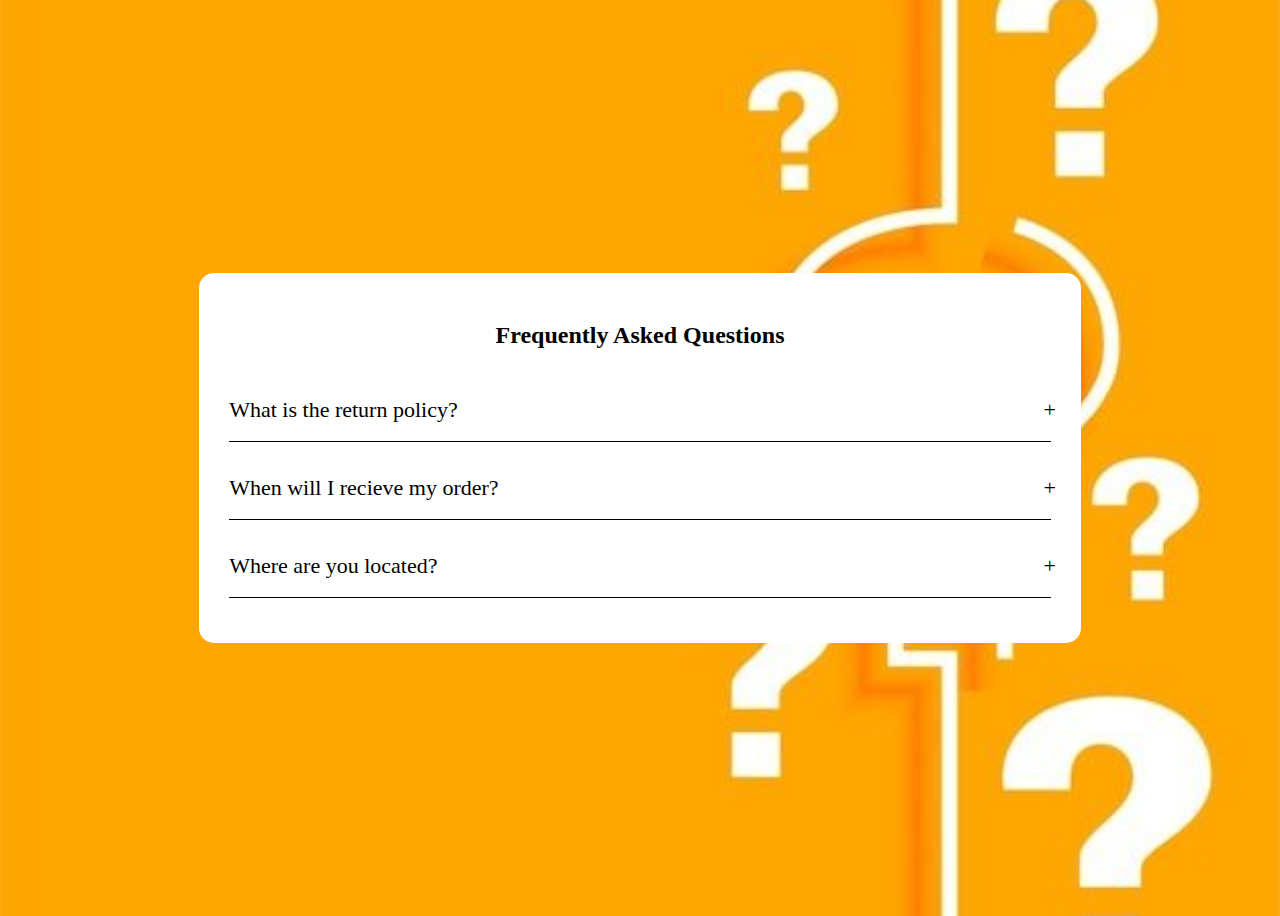
<file: AccordinProject/index.html>
<!DOCTYPE html>
<html lang="en">
<head>
    <meta charset="UTF-8">
    <meta name="viewport" content="width=device-width, initial-scale=1.0">
    <title>Accordin </title>
    <link rel="stylesheet" href="https://cdnjs.cloudflare.com/ajax/libs/font-awesome/6.5.2/css/all.min.css" 
    integrity="sha512-SnH5WK+bZxgPHs44uWIX+LLJAJ9/2PkPKZ5QiAj6Ta86w+fsb2TkcmfRyVX3pBnMFcV7oQPJkl9QevSCWr3W6A==" 
    crossorigin="anonymous" referrerpolicy="no-referrer" />
    <link rel="stylesheet" href="style.css">
</head>
<body>
    <div class="accordin">
        <h2 class="accordin-title">Frequently Asked Questions</h2>
        <div class="content-container">
            <div class="question">What is the return policy?</div>
            <div class="answer">Learn about JavaScript DOM manipulation in this
                 beginner's tutorial. This is when you use JavaScript to add, 
                 remove, and modify elements of a website.
            </div>
        </div>
        <div class="content-container">
            <div class="question">When will I recieve my order?</div>
            <div class="answer">Learn about JavaScript DOM manipulation in this beginner's 
                tutorial. This is when you use JavaScript to add, remove, and modify 
                elements of a website. In the first part of the </div>
        </div>
        <div class="content-container">
            <div class="question">Where are you located?</div>
            <div class="answer">Learn about JavaScript DOM manipulation in this beginner's 
                tutorial. This is when you use JavaScript to add, remove, and modify 
                elements of a website. In the first part of the </div>
        </div>
    </div>
    <script src="app.js"></script>
</body>
</html>
</file>
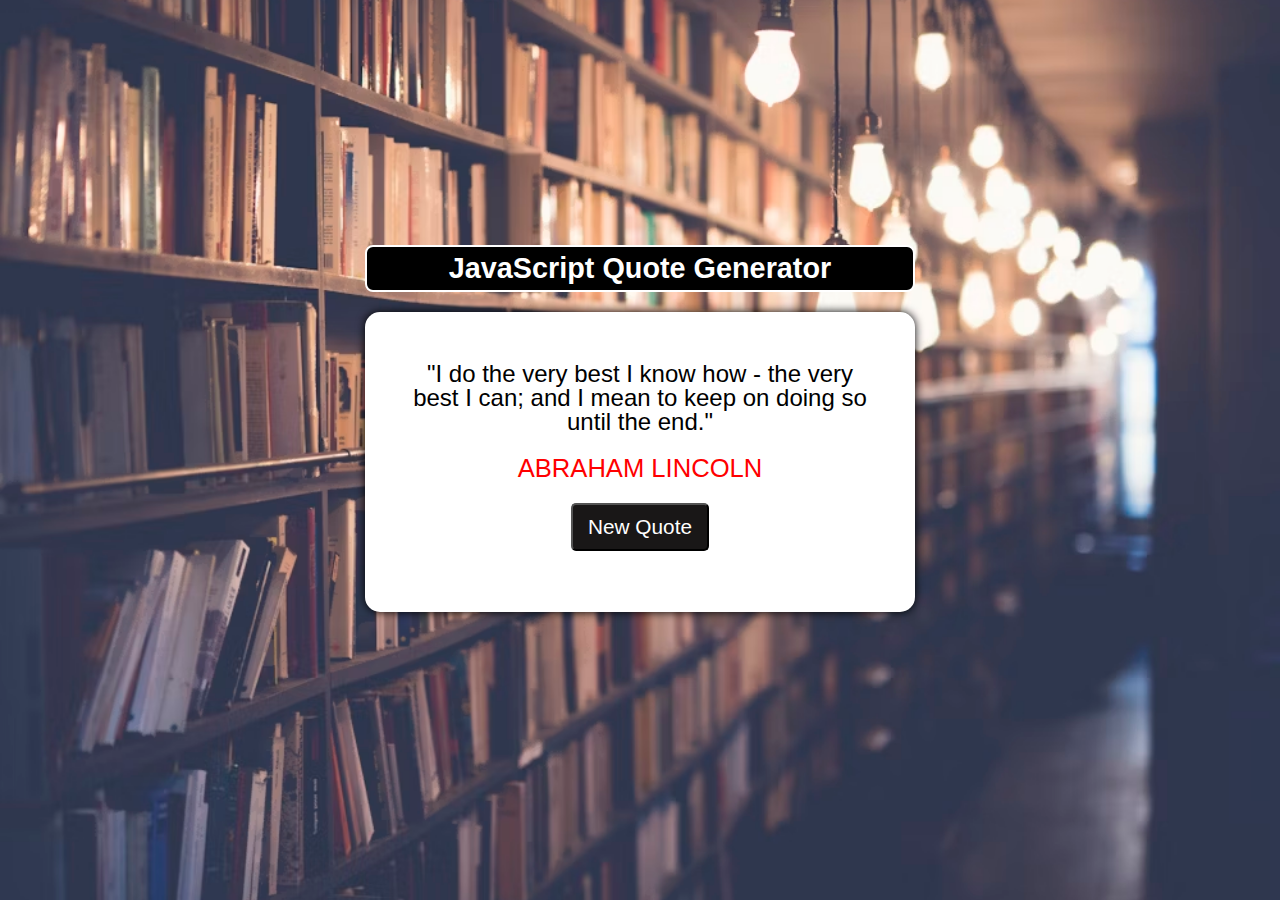
<file: Dompt2/index.html>
<!DOCTYPE html>
<html lang="en">
<head>
    <meta charset="UTF-8">
    <meta name="viewport" content="width=device-width, initial-scale=1.0">
    <!-- Stylesheet -->
    <link rel="stylesheet" href="style.css">
    <!-- Global font Links -->
    <link rel="preconnect" href="https://fonts.googleapis.com">
    <link rel="preconnect" href="https://fonts.gstatic.com" crossorigin>
    <link href="https://fonts.googleapis.com/css2?family=Roboto&display=swap" rel="stylesheet">
    <link rel="stylesheet" href="https://cdnjs.cloudflare.com/ajax/libs/font-awesome/6.5.2/css/all.min.css" 
    integrity="sha512-SnH5WK+bZxgPHs44uWIX+LLJAJ9/2PkPKZ5QiAj6Ta86w+fsb2TkcmfRyVX3pBnMFcV7oQPJkl9QevSCWr3W6A==" 
    crossorigin="anonymous" referrerpolicy="no-referrer" />
    <title>DOM Manipulations P2</title>
</head>
<body>
    <!-- Project 1: Quote Generator -->
    <div class="container">
        <div class="header">
            <h2>JavaScript Quote Generator</h2>   
        </div>

        <div class="main-content">
            <div class="text-area">
                <span class="quote">
                    "I do the very best I know how - the very best I 
                    can; and I mean to keep on doing so until the end."
                </span>
            </div>
            <div class="person">Abraham Lincoln</div>
            <div class="button-area">
                <button id="new-quote">New Quote</button>
            </div>
        </div>
    </div>

<script src="project-1.js"></script>
</body>
</html>
</file>
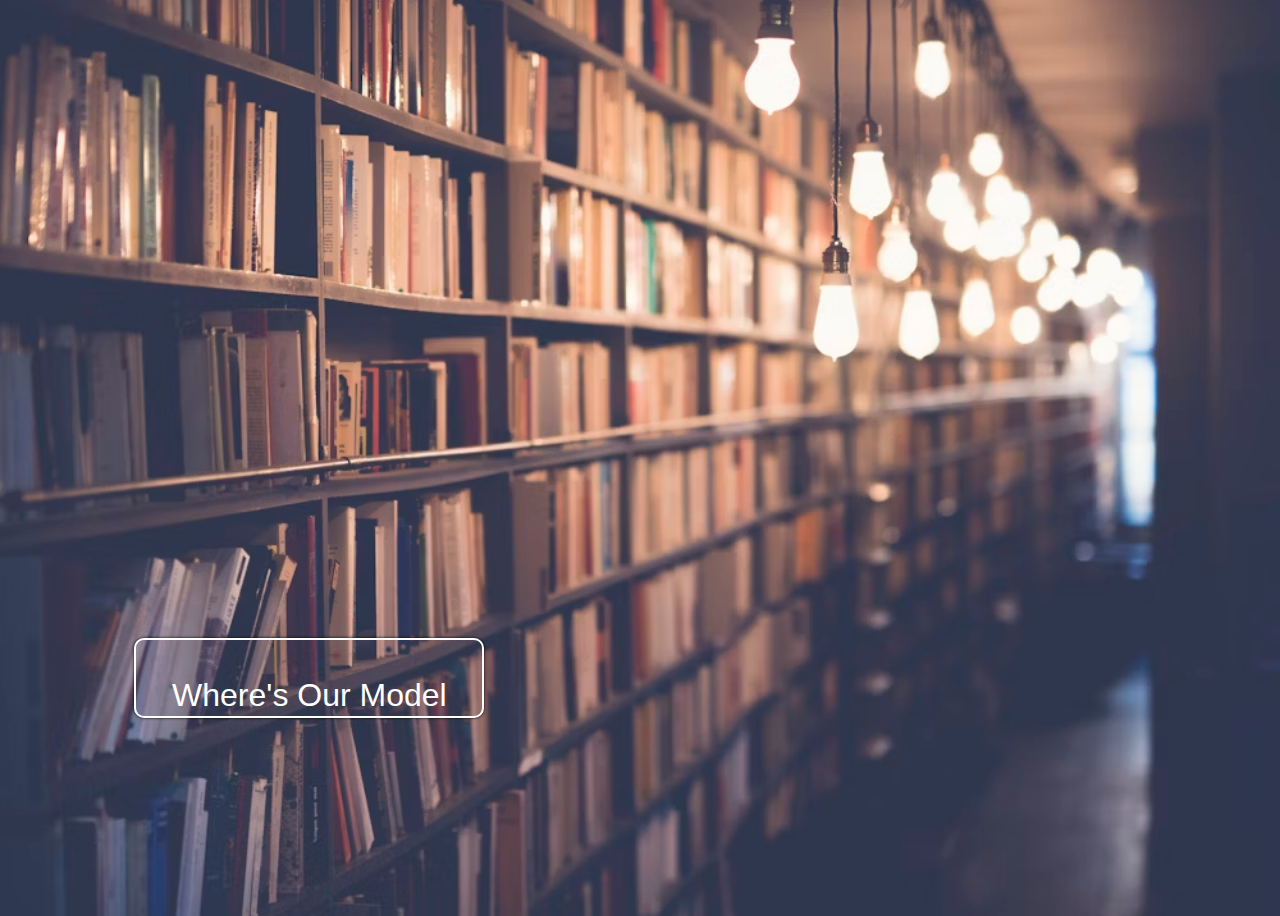
<file: ModelProject/index.html>
<!DOCTYPE html>
<html lang="en">
<head>
    <meta charset="UTF-8">
    <meta name="viewport" content="width=device-width, initial-scale=1.0">
    <title>Model Project</title>
    <link rel="stylesheet" href="https://cdnjs.cloudflare.com/ajax/libs/font-awesome/6.5.2/css/all.min.css" 
    integrity="sha512-SnH5WK+bZxgPHs44uWIX+LLJAJ9/2PkPKZ5QiAj6Ta86w+fsb2TkcmfRyVX3pBnMFcV7oQPJkl9QevSCWr3W6A==" 
    crossorigin="anonymous" referrerpolicy="no-referrer" />
    <link rel="stylesheet" href="style.css">
</head>
<body>
    <button id="open-btn">
        <p>Where's Our Model</p>
    </button>
    <!-- Model and Background -->
    <div id="model-container">
        <div id="model">
            <p>Here I am</p>
            <div id="close-btn">&times;</div>
        </div>
    </div>
    <script src="project-2.js"></script>
</body>
</html>
</file>
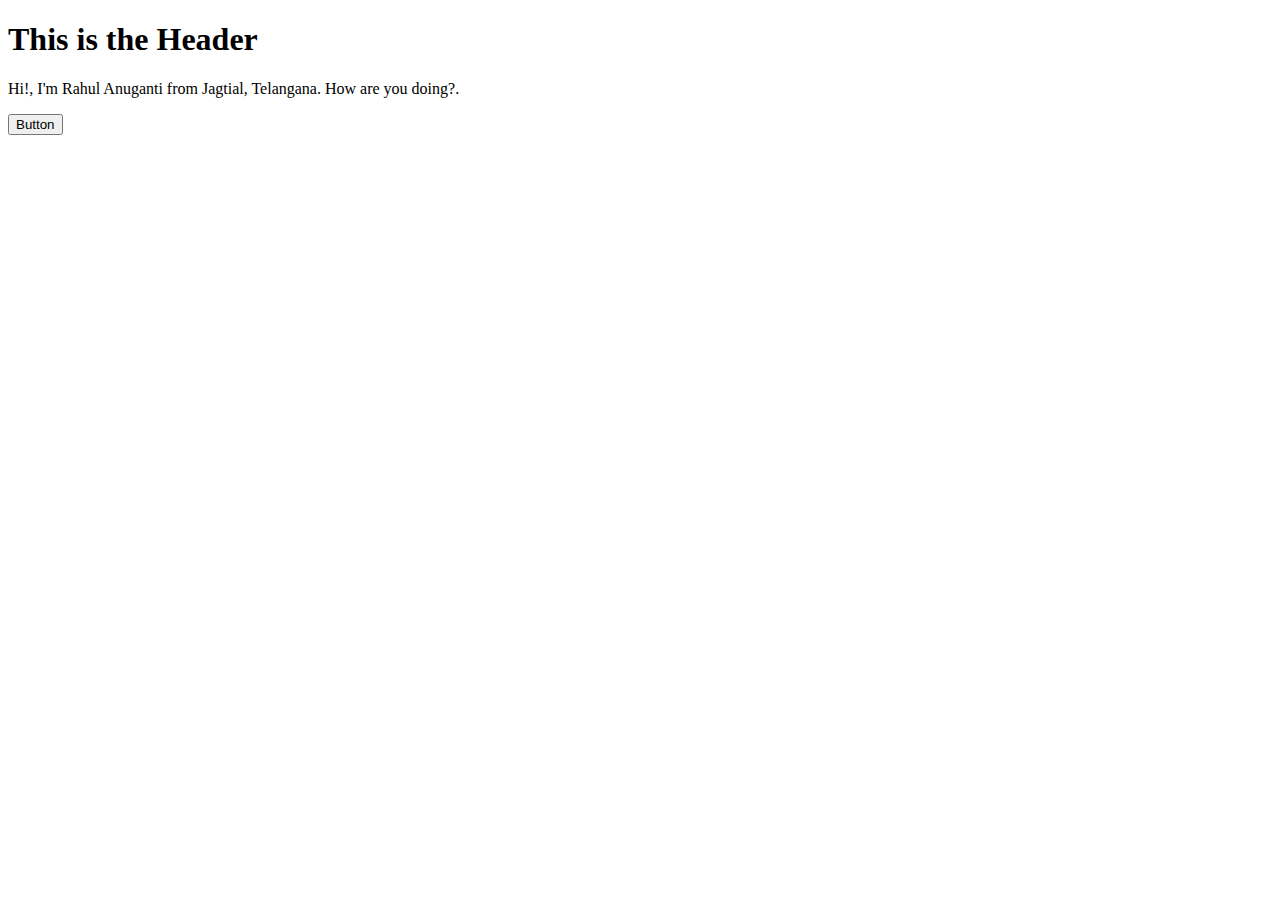
<file: Practice/index.html>
<!DOCTYPE html>
<html lang="en">
<head>
    <meta charset="UTF-8">
    <meta name="viewport" content="width=device-width, initial-scale=1.0">
    <title>JavaScript Dom Manipulations</title>
    <script src="DomManipulations.js"></script>
</head>
<body>
    <h1 id="header"> This is the Header </h1>
    <p class="paragraphs">Hi!, I'm Rahul Anuganti from Jagtial, Telangana. How are you doing?.</p>
    <button id="myButton">Button</button>
</body>
</html>
</file>
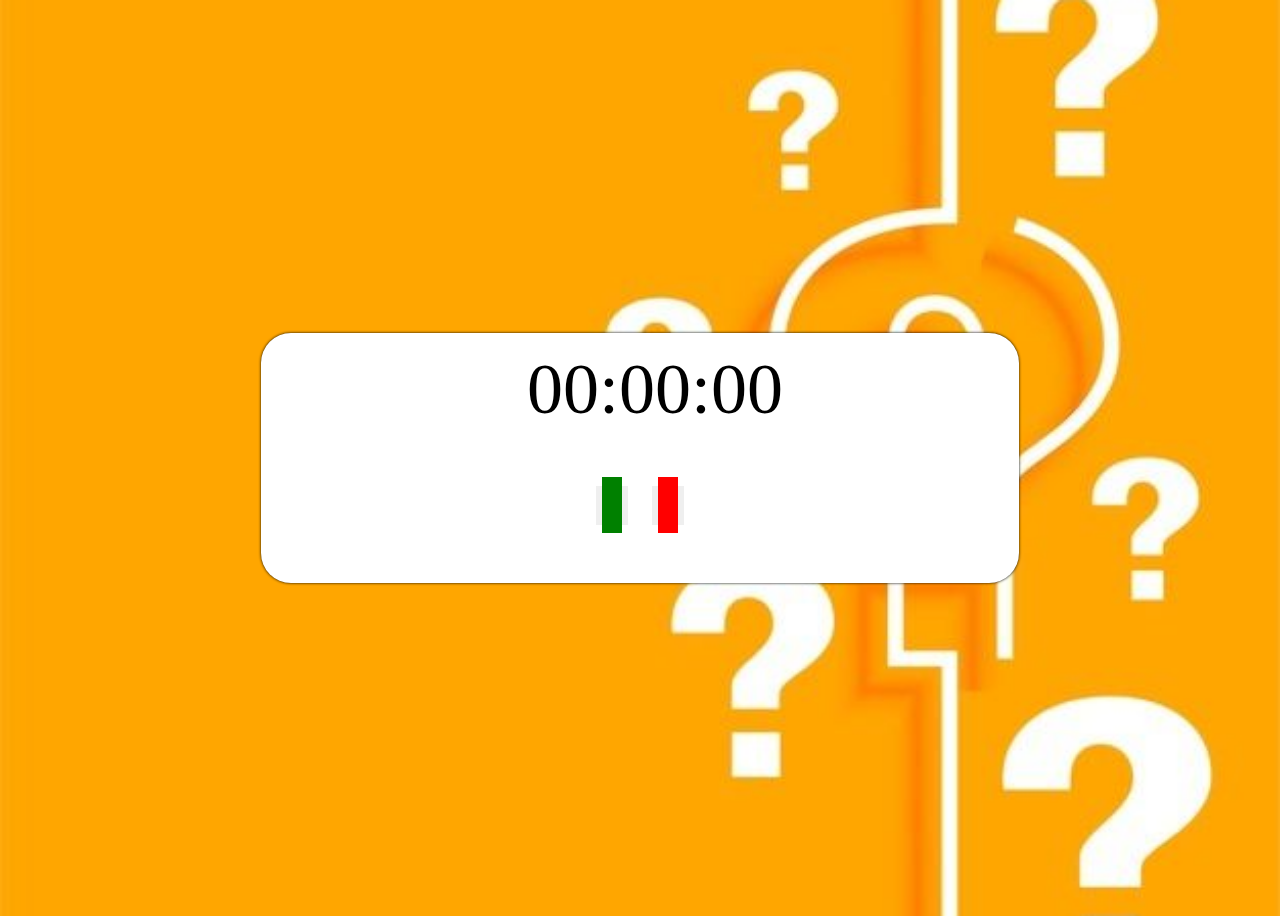
<file: StopTimer/index.html>
<!DOCTYPE html>
<html lang="en">
<head>
    <meta charset="UTF-8">
    <meta name="viewport" content="width=device-width, initial-scale=1.0">
    <title> Stop Watch</title>
    <link rel="stylesheet" href="https://cdnjs.cloudflare.com/ajax/libs/font-awesome/6.5.2/css/all.min.css" 
    integrity="sha512-SnH5WK+bZxgPHs44uWIX+LLJAJ9/2PkPKZ5QiAj6Ta86w+fsb2TkcmfRyVX3pBnMFcV7oQPJkl9QevSCWr3W6A==" 
    crossorigin="anonymous" referrerpolicy="no-referrer" />
    <link rel="stylesheet" href="style.css">
</head>
<body>
    <div class="container">
        <div id="timer">
            00:00:00
        </div>
        <div class="buttons">
            <button id="startStopBtn">
                <i class="fa-solid fa-play" id="play"> </i>
            </button>

            <button id="resetBtn">
                <i class="fa-solid fa-arrow-rotate-left" id="reset"> </i>
            </button>
        </div>

    </div>
    <script src="app.js"></script>
</body>
</html>
</file>
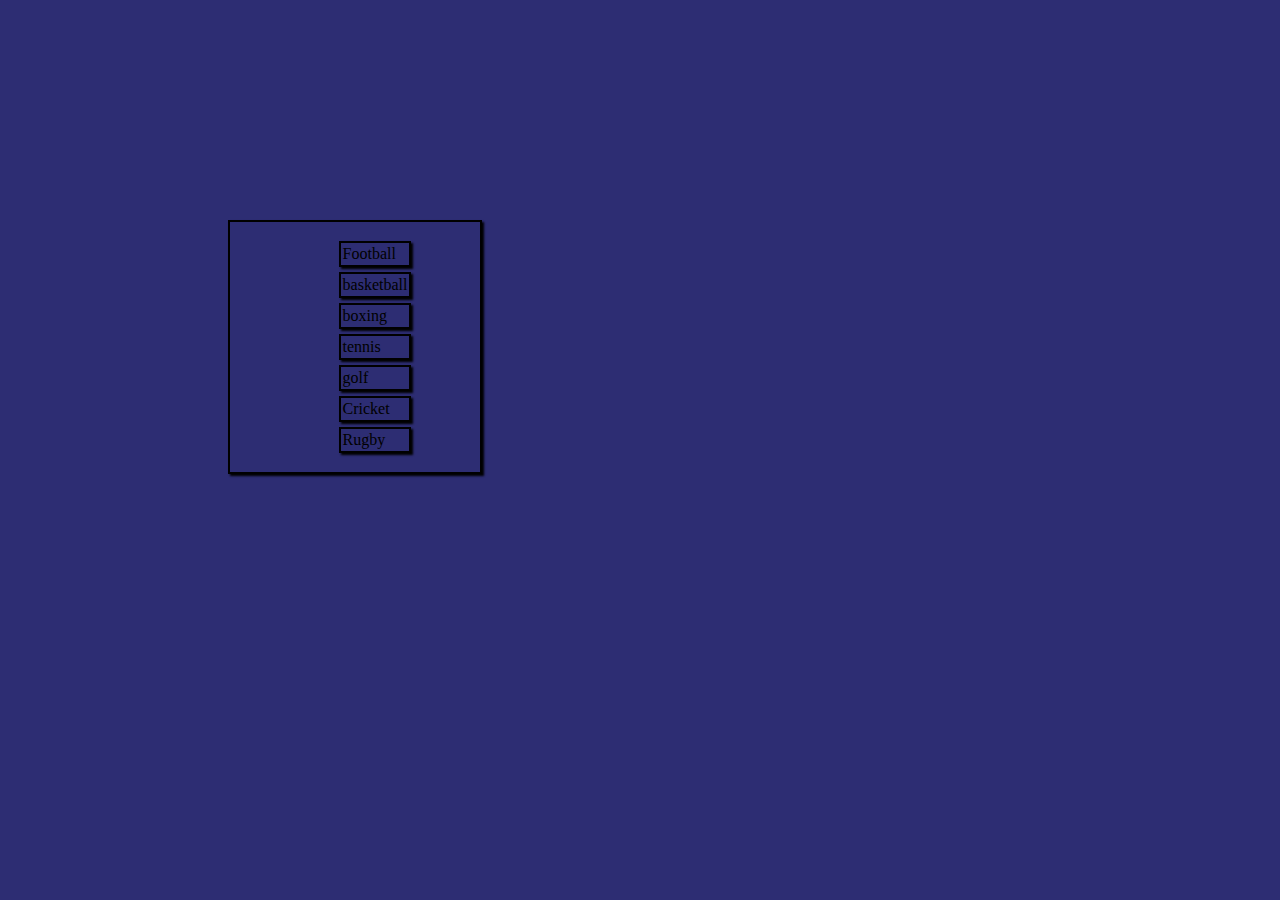
<file: FreeCodecamp/EventDelegation/index.html>
<!DOCTYPE html>
<html lang="en">
<head>
    <meta charset="UTF-8">
    <meta name="viewport" content="width=device-width, initial-scale=1.0">
    <title>Event Delegations</title>
    <style>
        body{
            background-color: rgb(45, 45, 115);
            display: flexbox;
        }
        .container{
            display: flex;
            align-items: center;
            justify-content: center;
            border: 2px solid black;
            box-shadow: 2px 2px 2px;
            width: 250px;
            height: 250px;
            margin: 220px;
        }
        li{
            padding: 2px;
            margin: 5px;
            border: 2px solid black;
            box-shadow: 2px 2px 2px;
            list-style: none;
        }
    </style>
</head>
<body>
    <div class="container">
        <ul id ="sports">
            <li id="football">Football</li>
            <li id="basketball">basketball</li>
            <li id="boxing">boxing</li>
            <li id="tennis">tennis</li>
            <li id="golf">golf</li>
        </ul>
    </div>
</body>
<script src="app.js"></script>
</html>
</file>
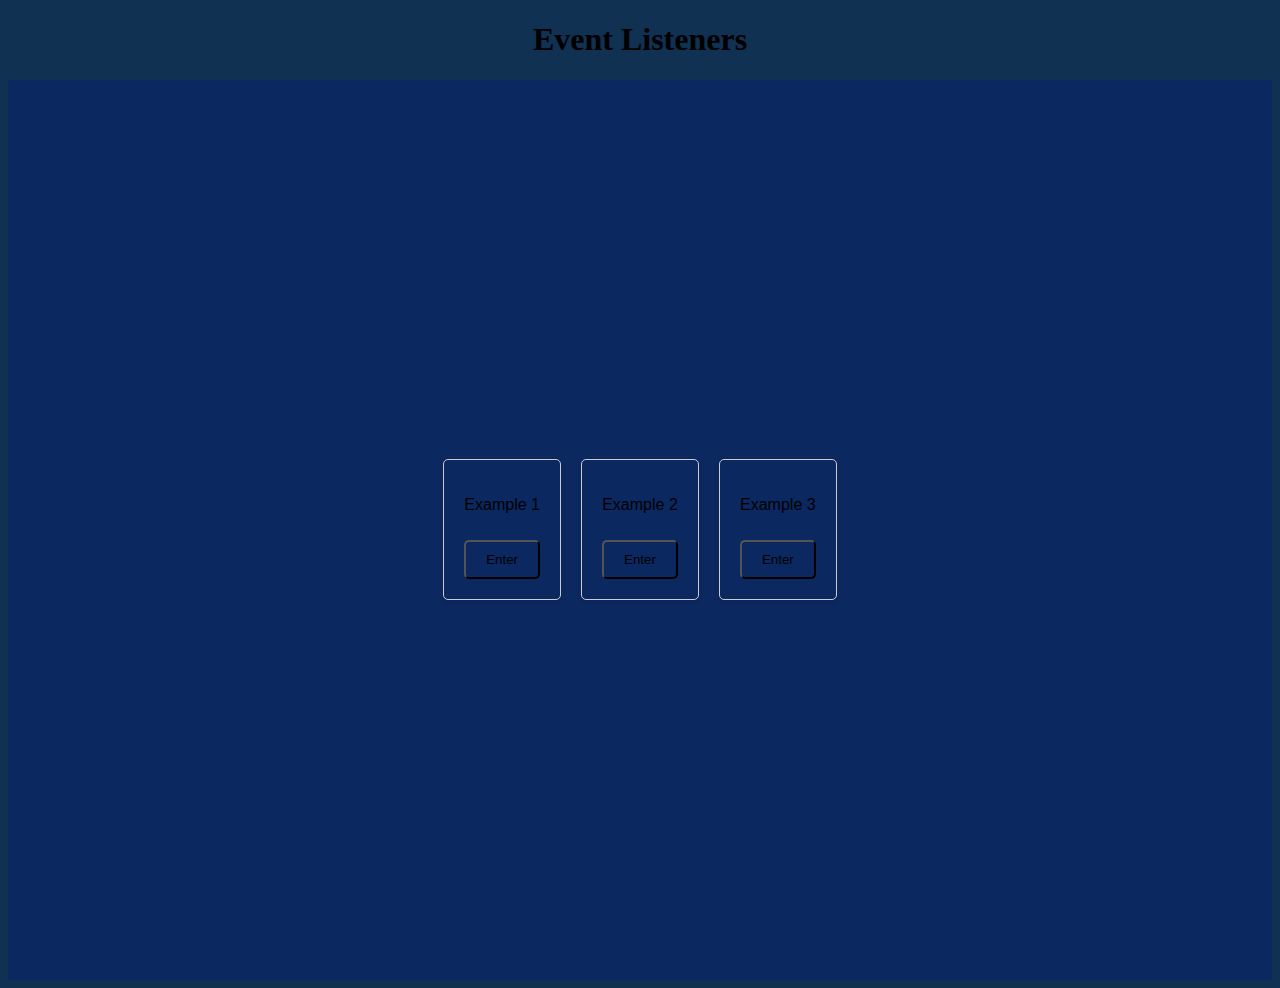
<file: FreeCodecamp/EventListeners/index.html>
<!DOCTYPE html>
<html lang="en">
<head>
    <meta charset="UTF-8">
    <meta name="viewport" content="width=device-width, initial-scale=1.0">
    <title>Three Containers in a Row</title>
    <style>
        body{
            background-color: #113153;
        }
        .threeBoxes {
            display: flex;
            justify-content: center;
            align-items: center;
            height: 100vh;
            margin: 0;
            font-family: Arial, sans-serif;
            background-color: #0b2861;
        }
        .container {
            display: flex;
            flex-direction: row;
            gap: 20px;
        }
        .box {
            background-color: transparent;
            border: 1px solid #ccc;
            border-radius: 5px;
            padding: 20px;
            text-align: center;
            box-shadow: 0 2px 4px rgba(0, 0, 0, 0.1);
            flex: 1;
        }
        .box button {
            margin-top: 10px;
            padding: 10px 20px;
            border-radius: 5px;
            background-color: transparent;
            cursor: pointer;
        }
        .box button:hover {
            background-color: #0056b3;
        }
    </style>
</head>
<body>
    <h1 id="main-heading" style="text-align: center;"> Event Listeners</h1>
    <div class ="threeBoxes">
        <div class="container">
            <div class="box">
                <p>Example 1</p>
                <button onclick="alert('I Love JavaScript')">Enter</button>
            </div>
            <div class="box">
                <p>Example 2</p>
                <button class="btn-2">Enter</button>
            </div>
            <div class="box">
                <p>Example 3</p>
                <button class="btn-3">Enter</button>
            </div>
        </div>
    </div>
    <script src="app.js"></script>
</body>
</html>
</file>
<file: AccordinProject/style.css>
body{
    background: url(project1.jpg)no-repeat center center/cover;
    height: 100vh;
    display: flex;
    justify-content: center;
    align-items: center;
}
.accordin{
    width: 65%;
    background-color: #fff;
    padding: 30px;
    border-radius: 15px;
}

.accordin .accordin-title{
    margin-bottom: 30px;
    text-align: center;
}

.accordin .content-container .question{
    padding: 18px 0px;
    font-size: 22px;
    cursor: pointer;
    border-bottom: 1px solid #000;
    
    position: relative;
}

.accordin .content-container .question::after{
    content: '+';
    position: absolute;
    right: -5px;
}

.accordin .content-container .answer{
    padding-top: 15px;
    font-size: 22px;
    line-height: 1.5;
    width: 100%;

    height: 0;
    overflow: hidden;
    transition:  .5s;
}
</file>
<file: Dompt2/style.css>
/* General Styles*/

*{
    margin: 0;
    padding: 0;
    box-sizing: border-box;
    font-family: 'Lato', sans-serif;

}

body{
    display: flex;
    justify-content: center;
    align-items: center;
    height: 100vh;
    text-align: center;
    background: url(img-1.avif) no-repeat center center/ cover;
}
.container{
    width: 550px;
    height: 450px;
}

.header{
    font-size: 1.2rem;
    border: solid 2px white;
    color: white;
    background-color: black;
    padding: 5px;
    margin: 20px auto;
    border-radius: 8px;
}
.main-content{
    width: 100%;
    height: 300px;
    background-color: white;
    border-radius: 15px;
    padding: 50px 40px;
    box-shadow: 0 0 10px black;
}
.main-content .text-area{
    font-size: 1.5rem;
    line-height: 1.5rem;

}

.main-content .person{
    font-size: 1.6rem;
    color: red;
    text-transform: uppercase;
    margin-top: 20px;
}

.button-area  button{
    background-color: rgb(25, 23, 23);
    color: white;
    font-size: 1.3rem;
    padding: 10px 15px;
    margin-top: 20px;
    border-radius: 5px;
}

.button-area button:active {
    background-color: rgb(80, 161, 188);
}
</file>
<file: ModelProject/style.css>
body{
    background: url("/DynamicQuotes_project/img-1.avif") no-repeat center center/ cover;
    height: 100vh;
    position: relative;
}

#open-btn {
    position: absolute;
    top: 70%;
    left: 10%;
    width: 350px;
    height: 80px;
    font-size: 2rem;
    background: transparent;
    color: white;
    border: solid 2px white;
    border-radius: 10px;
    padding: 5px;
    box-shadow: 0 0 3px black;
    transition: .5s;
}
#open-btn:hover{
    background-color: white;
    color: #000;
}
#model {
    background-color: #ffff;
    position: absolute;
    top: 50%;
    left: 50%;
    transform: translate(-50%, -50%);
    width: 200px;
    height: 100px;
    padding: 10px 20px;
    border-radius: 5px;
    font-size: 1.5rem;
    display: flex;
    justify-content: space-between;
    align-items: center;

    animation-name: animatemodel;
    animation-duration:  .4s;

}

#close-btn {
    font-size: 3rem;
}

#close-btn:hover{
    cursor: pointer;
    font-size: 3.5rem;
    color: red;
}
 

#model-container {
    display: none;
    position: fixed;
    top: 0;
    left: 0;
    width: 100%;
    height: 100%;
    z-index: 1; 
    background-color: rgba(0, 0, 0, .2); 
}

/* Model Animation Section */

@keyframes animatemodel{
    from {
        top: -300px;
        opacity: 0;
    }
    to {
        top: 50%;
        opacity: 1;
    }
}
</file>
<file: StopTimer/style.css>
body{
    height: 100vh;
    background: url(/AccordinProject/project1.jpg) no-repeat center center /cover;
    display: flex;
    align-items: center;
    justify-content: center;
}

.container{
    width: 60%;
    height: 250px;
    background-color: white;
    border-radius: 30px;
    box-shadow: 0 0 3px black;
}

#timer {
    width: 100%;
    font-size: 72px;
    text-align: center;
    margin: 0px auto;
    padding: 15px;
}

.buttons{
    text-align: center;
    margin-top: 40px;
}
button{
    margin: 0px 10px;
    border: none; 
    /* For removing the border of the icons */

}
/* button icons */
button i{
    font-size: 2rem;
    padding: 10px;
    color: white;
    width: 50px;
}

#play{
    background-color: green;
}

#pause{
    background-color: orange;
}

#reset{
    background-color: red;
}
</file>
